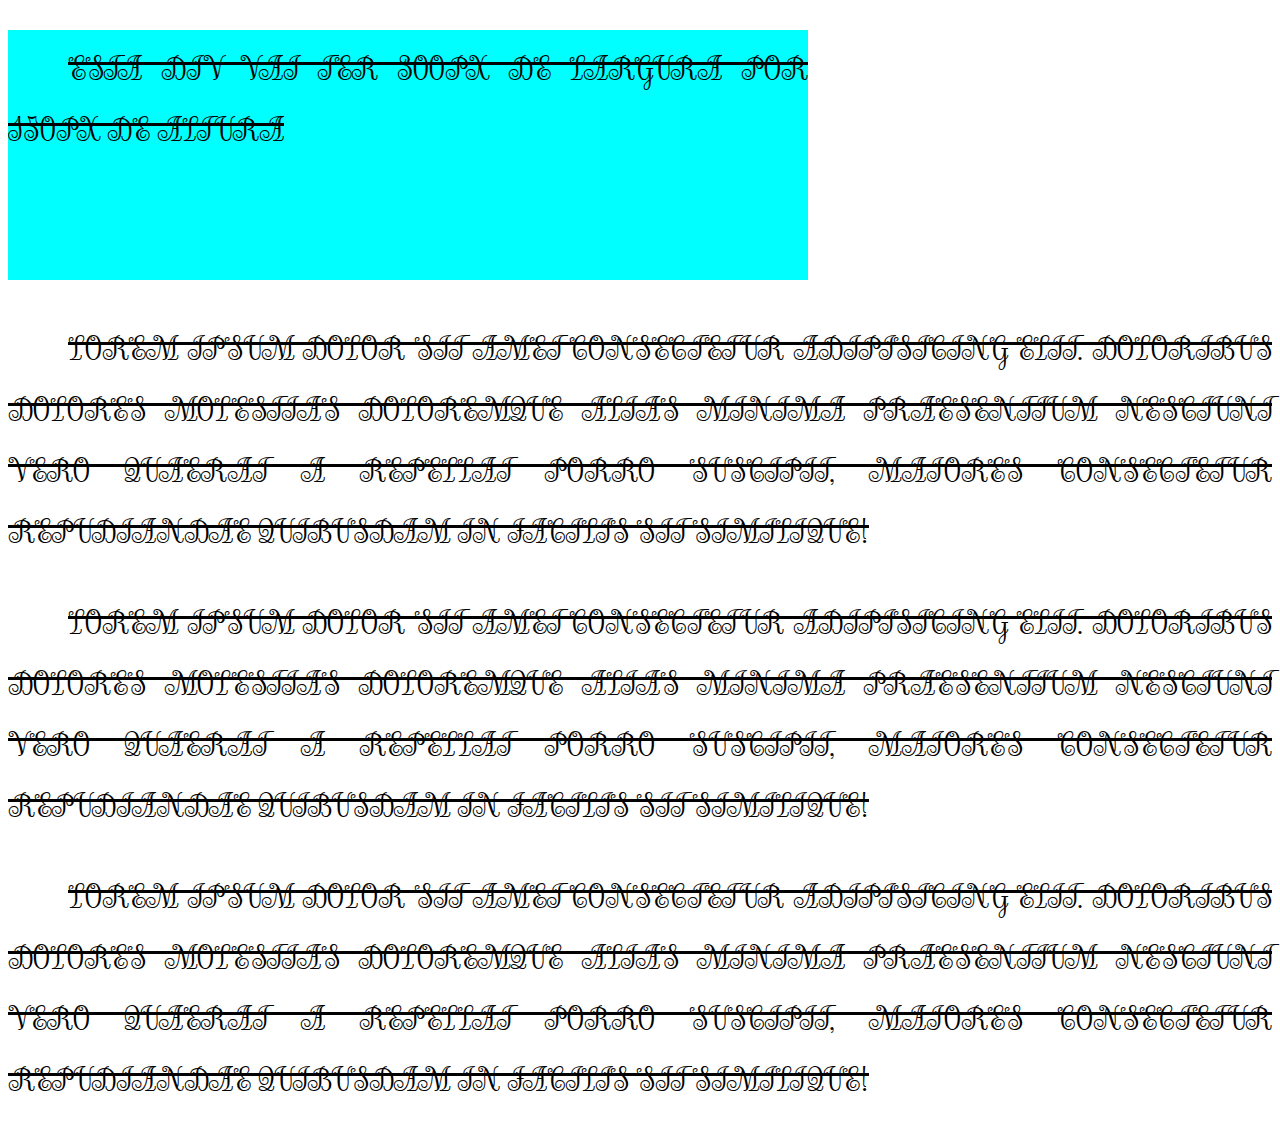
<file: Aula9/index.html>
<!DOCTYPE html>
<html lang="pt-br">

<head>
    <meta charset="UTF-8">
    <meta name="X-UA_Compatiblr" content="IE=edge">
    <meta name="viewport" content="width=device-width, initial-scale=1.0">
    <meta name="description" content="">
    <meta name="keywords" content="front-end, html, css, javascript">
    <meta name="author" content="Cícero">
    <link rel="stylesheet" href="css/style.css">
    <title></title>
</head>
<body>
    <div class="teste">
        <p>Esta div vai ter 300px de largura por 150px de altura</p>
    </div>

    <p>Lorem ipsum dolor sit amet consectetur adipisicing elit. Doloribus dolores molestias doloremque alias minima praesentium nesciunt vero quaerat a repellat porro suscipit, maiores consectetur repudiandae quibusdam in facilis sit similique!</p>
    <p>Lorem ipsum dolor sit amet consectetur adipisicing elit. Doloribus dolores molestias doloremque alias minima praesentium nesciunt vero quaerat a repellat porro suscipit, maiores consectetur repudiandae quibusdam in facilis sit similique!</p>
    <p>Lorem ipsum dolor sit amet consectetur adipisicing elit. Doloribus dolores molestias doloremque alias minima praesentium nesciunt vero quaerat a repellat porro suscipit, maiores consectetur repudiandae quibusdam in facilis sit similique!</p>

</body>
</html>
</file>
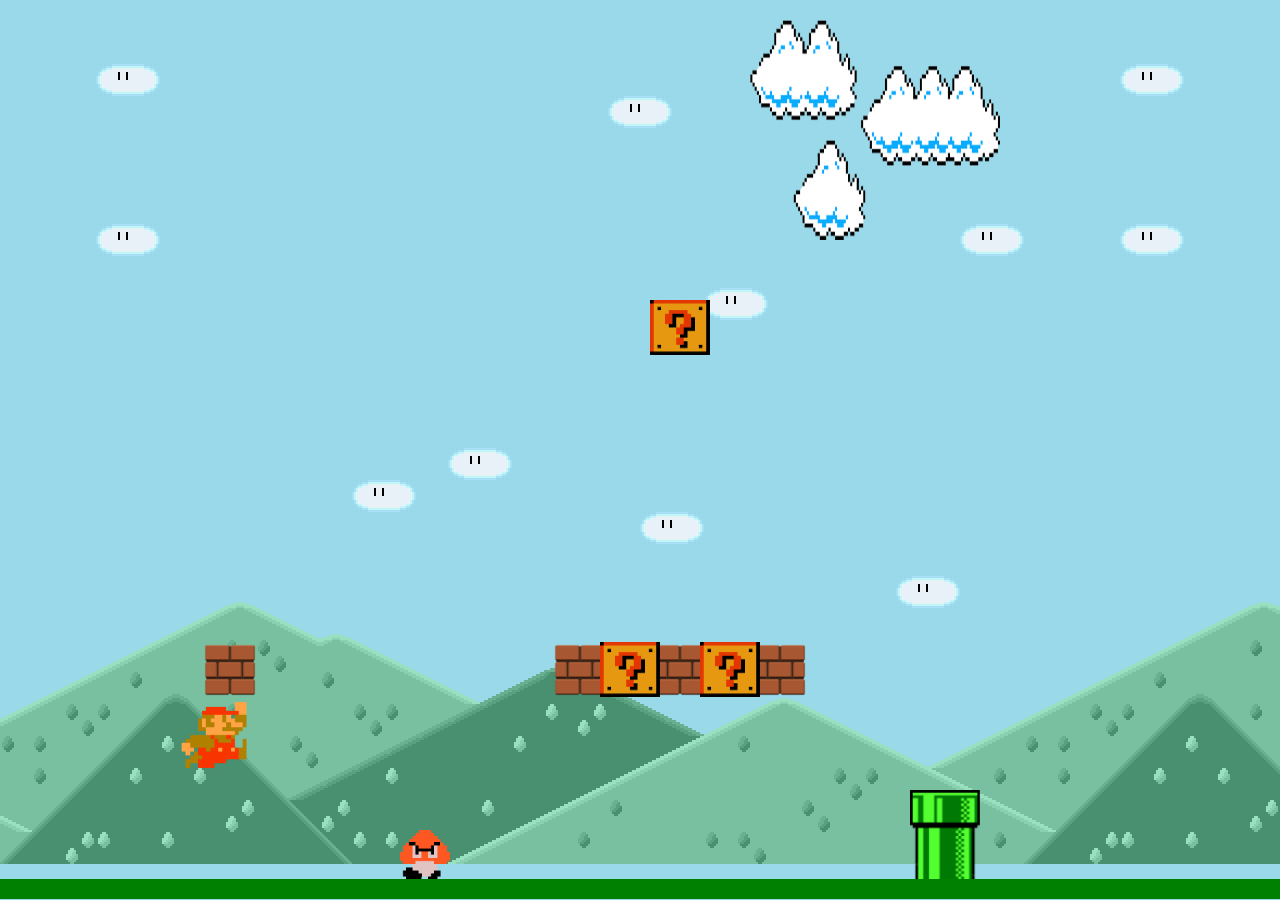
<file: Exercicio_Fase_Mario/index.html>
<!DOCTYPE html>
<html lang="pt-br">

<head>
    <meta charset="UTF-8">
    <meta name="X-UA_Compatible" content="IE=edge">
    <meta name="viewport" content="width=device-width, initial-scale=1.0">
    <meta name="description" content="Fase Mario">
    <meta name="keywords" content="front-end, html, css">
    <meta name="author" content="Cícero">
    <link rel="stylesheet" href="css/style.css">
    <title>Fase Mario</title>
</head>

<body>
    <!-- Mario -->
    <div>
        <img id="mario" src="img/mario.png">
    </div>

    <!-- Nuvens -->
    <div>
        <img id="nuvens" src="img/clouds.png">
    </div>

    <!-- Blocos -->
    <div>
        <img id="bloco" src="img/bloco.png">
    </div>

    <div>
        <img id="bloco2" src="img/bloco.png">
    </div>

    <div>
        <img id="bloco3" src="img/bloco.png">
    </div>

    <div>
        <img id="bloco4" src="img/bloco.png">
    </div>

    <div>
        <img id="interrogacao" src="img/interrogacao.png">
    </div>

    <div>
        <img id="interrogacao2" src="img/interrogacao.png">
    </div>

    <div>
        <img id="interrogacao3" src="img/interrogacao.png">
    </div>

    <!-- Goomba -->
    <div>
        <img id="goomba" src="img/goomba.png">
    </div>

    <!-- Cano -->
    <div>
        <img id="cano" src="img/pipe.png">
    </div>
    
    <!-- Chão -->
    <div id="chao">

    </div>
</body>

</html>
</file>
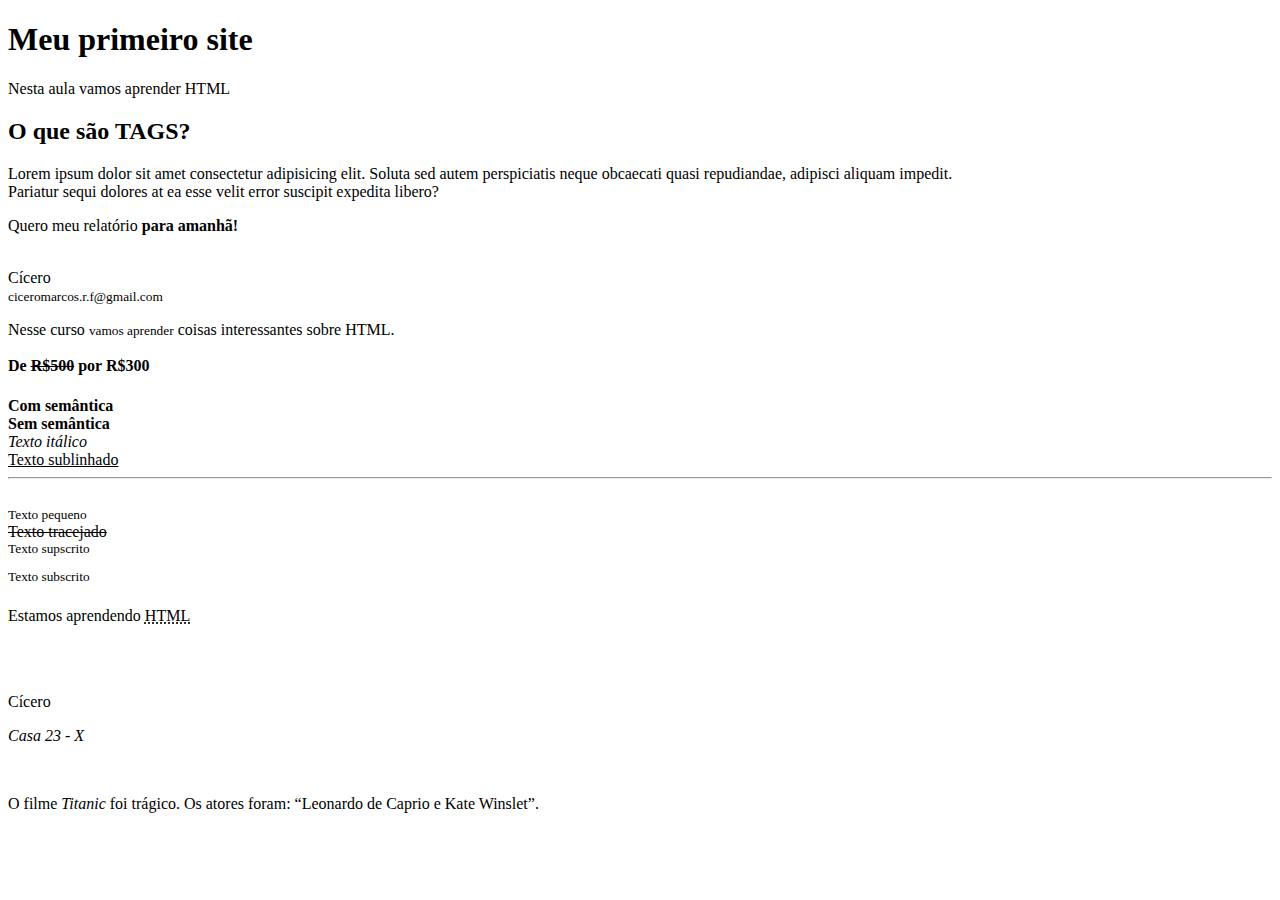
<file: Aula1.html>
<!DOCTYPE html>
<html lang="pt-br">

<head>
    <meta charset="UTF-8">
    <meta name="X-UA_Compatiblr" content="IE=edge">
    <meta name="viewport" content="width=device-width, initial-scale=1.0">
    <meta name="description" content="Meu primeiro site">
    <meta name="keywords" content="front-end, html, css, javascript">
    <meta name="author" content="Cícero">
    <title>Meu primeiro site!</title>
</head>

<body>
    <h1>Meu primeiro site</h1>
    <p>Nesta aula vamos aprender HTML</p>

    <h2>O que são TAGS?</h2>
    <p>Lorem ipsum dolor sit amet consectetur adipisicing elit. Soluta sed autem perspiciatis neque obcaecati quasi
        repudiandae, adipisci aliquam impedit. <br> Pariatur sequi dolores at ea esse velit error suscipit expedita
        libero?</p>

    <p>Quero meu relatório <b>para amanhã!</b></p>
    <br>Cícero<br>
    <small>ciceromarcos.r.f@gmail.com</small>
    <p>Nesse curso <small>vamos aprender</small> coisas interessantes sobre HTML.</p>

    <h3></h3>
    <b>De <del>R$500</del> por R$300</b>

    <h4></h4>
    <b>Com semântica</b><br><!--Tag para deixar o texto em negrito-->
    <strong>Sem semântica</strong><br><!--Tag para deixar o texto em negrito, sem semântica-->
    <i>Texto itálico</i><br><!--Tag para deixar o texto em itálico-->
    <u>Texto sublinhado</u><br><!--Tag para deixar o texto sublinhado-->
    <hr><!--Insere linha horizontal-->
    <br><!--Quebra de linha-->
    <small>Texto pequeno</small><br><!--Tag para deixar o texto pequeno-->
    <del>Texto tracejado</del><br><!--Tag para deixar o texto tracejado-->
    <sup>Texto supscrito</sup><br><!--Tag para deixar o texto supscrito-->
    <sub>Texto subscrito</sub><br><!--Tag para deixar o texto subscrito-->

    <h5></h5>
    <p>Estamos aprendendo <abbr title="Hyper Text Markup Language">HTML</abbr></p><br><!--Tag para deixar uma descrição para o texto--><br>
    <p>Cícero <address>Casa 23 - X</address></p><!--Tag para deixar um endereço--><br>
    <p>O filme <cite>Titanic</cite> foi trágico. Os atores foram: <q>Leonardo de Caprio e Kate Winslet</q>.</p><!--Tag para citação direta-->

    <h6></h6>
</body>

</html>
</file>
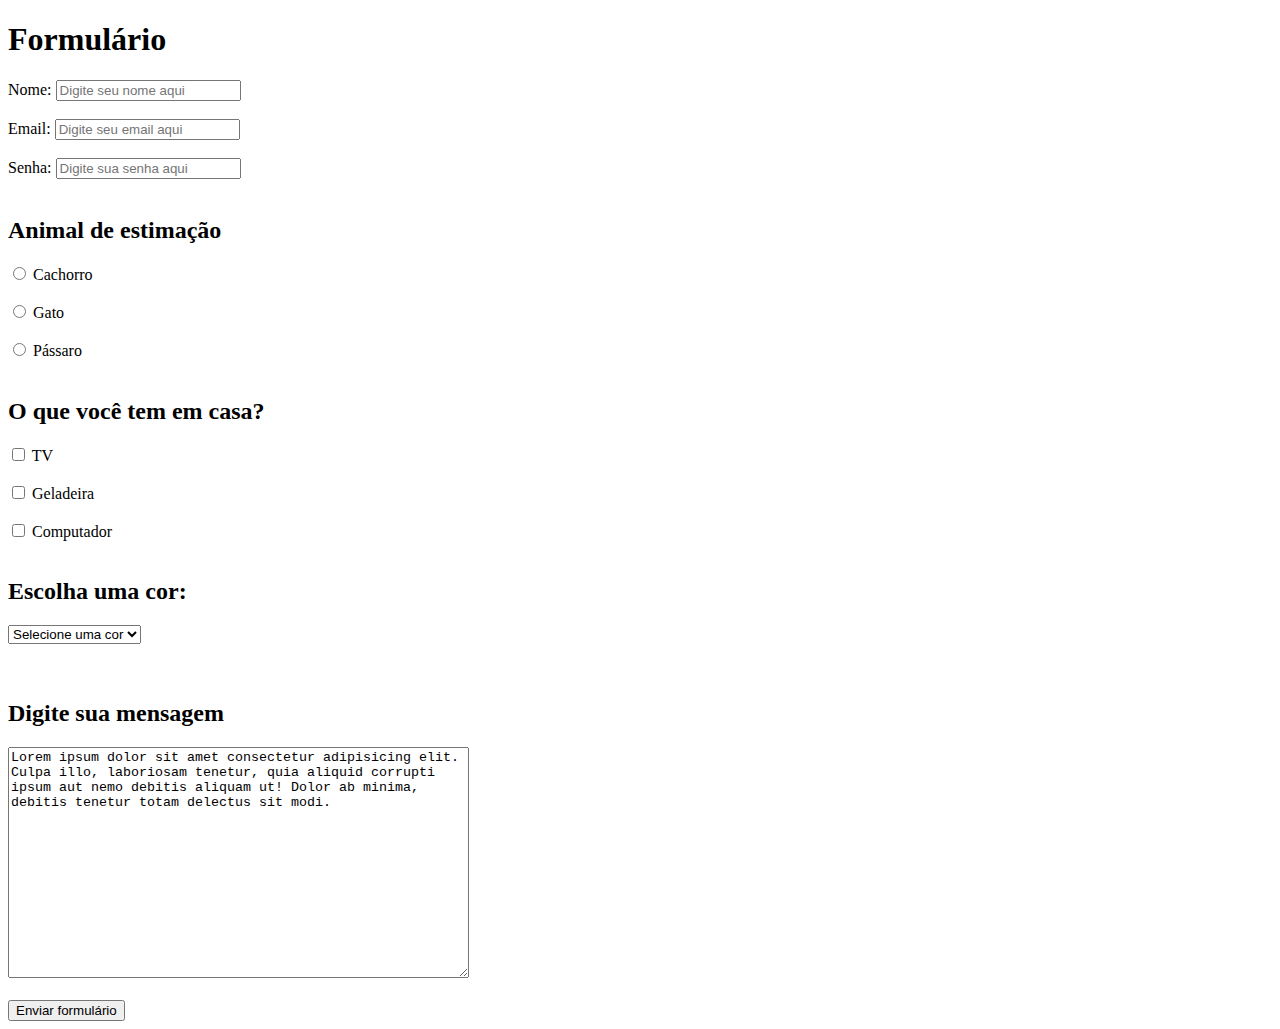
<file: Aula4.html>
<!DOCTYPE html>
<html lang="pt-br">

<head>
    <meta charset="UTF-8">
    <meta name="X-UA_Compatiblr" content="IE=edge">
    <meta name="viewport" content="width=device-width, initial-scale=1.0">
    <meta name="description" content="Meu primeiro site">
    <meta name="keywords" content="front-end, html, css, javascript">
    <meta name="author" content="Cícero">
    <title>Formulário</title>
</head>

<body>
    <h1>Formulário</h1>

    <form> <!-- Início do formulário -->
        <label for="campo_nome">Nome:</label>
        <input id="campo_nome" type="text" placeholder="Digite seu nome aqui" required>

        <br><br>

        <label for="campo_email">Email:</label>
        <input id="campo_email" type="email" placeholder="Digite seu email aqui" required>

        <br><br>
        
        <label for="campo_senha">Senha:</label>
        <input id="campo_senha" type="password" placeholder="Digite sua senha aqui" required>

        <br><br>

        <h2>Animal de estimação</h2>
        
        <input type="radio" id="dog" name="animal" value="cachorro">
        <label for="dog">Cachorro</label>

        <br><br>

        <input type="radio" id="cat" name="animal" value="gato">
        <label for="cat">Gato</label>

        <br><br>

        <input type="radio" id="bird" name="animal" value="passaro">
        <label for="bird">Pássaro</label>

        <br><br>

        <h2>O que você tem em casa?</h2>

        <input type="checkbox" id="item" name="item" value="TV">
        <label for="item">TV</label><br></br>
        <input type="checkbox" id="item2" name="item2" value="Geladeira">
        <label for="item2">Geladeira</label><br><br>
        <input type="checkbox" id="item3" name="item3" value="Computador">
        <label for="item3">Computador</label>

        <br><br>

        <h2>Escolha uma cor:</h2>

        <select>
            <option selected disabled value>Selecione uma cor</option>
            <option value="vermelho" style="background-color: red; color: white;">Vermelho</option>
            <option value="azul" style="background-color: blue; color: white;">Azul</option>
            <option value="roxo" style="background-color: purple; color: white;">Roxo</option>
            <option value="amarelo" style="background-color: green; color: white;">Verde</option>
        </select>

        <br><br><br>

        <h2>Digite sua mensagem</h2>

        <textarea name="mensagem" placeholder="Digite aqui sua mensagem" rows="15" cols="55">Lorem ipsum dolor sit amet consectetur adipisicing elit. Culpa illo, laboriosam tenetur, quia aliquid corrupti ipsum aut nemo debitis aliquam ut! Dolor ab minima, debitis tenetur totam delectus sit modi.</textarea>

        <br><br>

        <input type="submit" value="Enviar formulário"><br>

    </form>

</body>

</html>
</file>
<file: Aula9/css/style.css>
@import url('https://fonts.googleapis.com/css2?family=Roboto:ital,wght@0,100;0,300;0,400;0,500;0,700;0,900;1,100;1,300;1,400;1,500;1,700;1,900&family=Sevillana&display=swap');

body {
    background-color: white;
}

.teste {
    max-width: 800px;
    height: 250px;
    background: cyan;
}

p {
    color: black;
    text-align: justify;
    text-decoration: line-through;
    text-transform: uppercase;
    text-indent: 60px;
    font-size: 30px;
    /* font-style: oblique; */
    font-family: "Sevillana", cursive;
    font-weight: 400;
    font-style: normal;
}
</file>
<file: Exercicio_Fase_Mario/css/style.css>
body {
    background-image: url("../img/01.png");
}

/* Mario */
#mario {
    width: 70px;
    height: 70px;
    position: fixed;
    bottom: 130px;
    left: 180px;
}

/* Nuvens */
#nuvens {
    width: 250px;
    height: 220px;
    position: fixed;
    top: 20px;
    left: 750px;
}

/* Blocos */
#bloco {
    width: 60px;
    height: 60px;
    position: fixed;
    bottom: 200px;
    left: 550px;
}

#bloco2 {
    width: 60px;
    height: 60px;
    position: fixed;
    bottom: 200px;
    left: 650px;
}

#bloco3 {
    width: 60px;
    height: 60px;
    position: fixed;
    bottom: 200px;
    left: 750px;
}

#bloco4 {
    width: 60px;
    height: 60px;
    position: fixed;
    bottom: 200px;
    left: 200px;
}

#interrogacao {
    width: 60px;
    height: 55px;
    position: fixed;
    bottom: 203px;
    left: 600px;
}

#interrogacao2 {
    width: 60px;
    height: 55px;
    position: fixed;
    bottom: 203px;
    left: 700px;
}

#interrogacao3 {
    width: 60px;
    height: 55px;
    position: fixed;
    top: 300px;
    left: 650px;
}

/* Goomba */
#goomba {
    width: 50px;
    height: 50px;
    position: fixed;
    bottom: 20px;
    left: 400px;
}

/* Cano */
#cano {
    width: 70px;
    height: 90px;
    position: fixed;
    bottom: 20px;
    right: 300px;
}

/* Chão */
#chao {
    width: 100%;
    height: 20px;
    bottom: 1px;
    left: 0;
    position: fixed;
    background: green;
}
</file>
